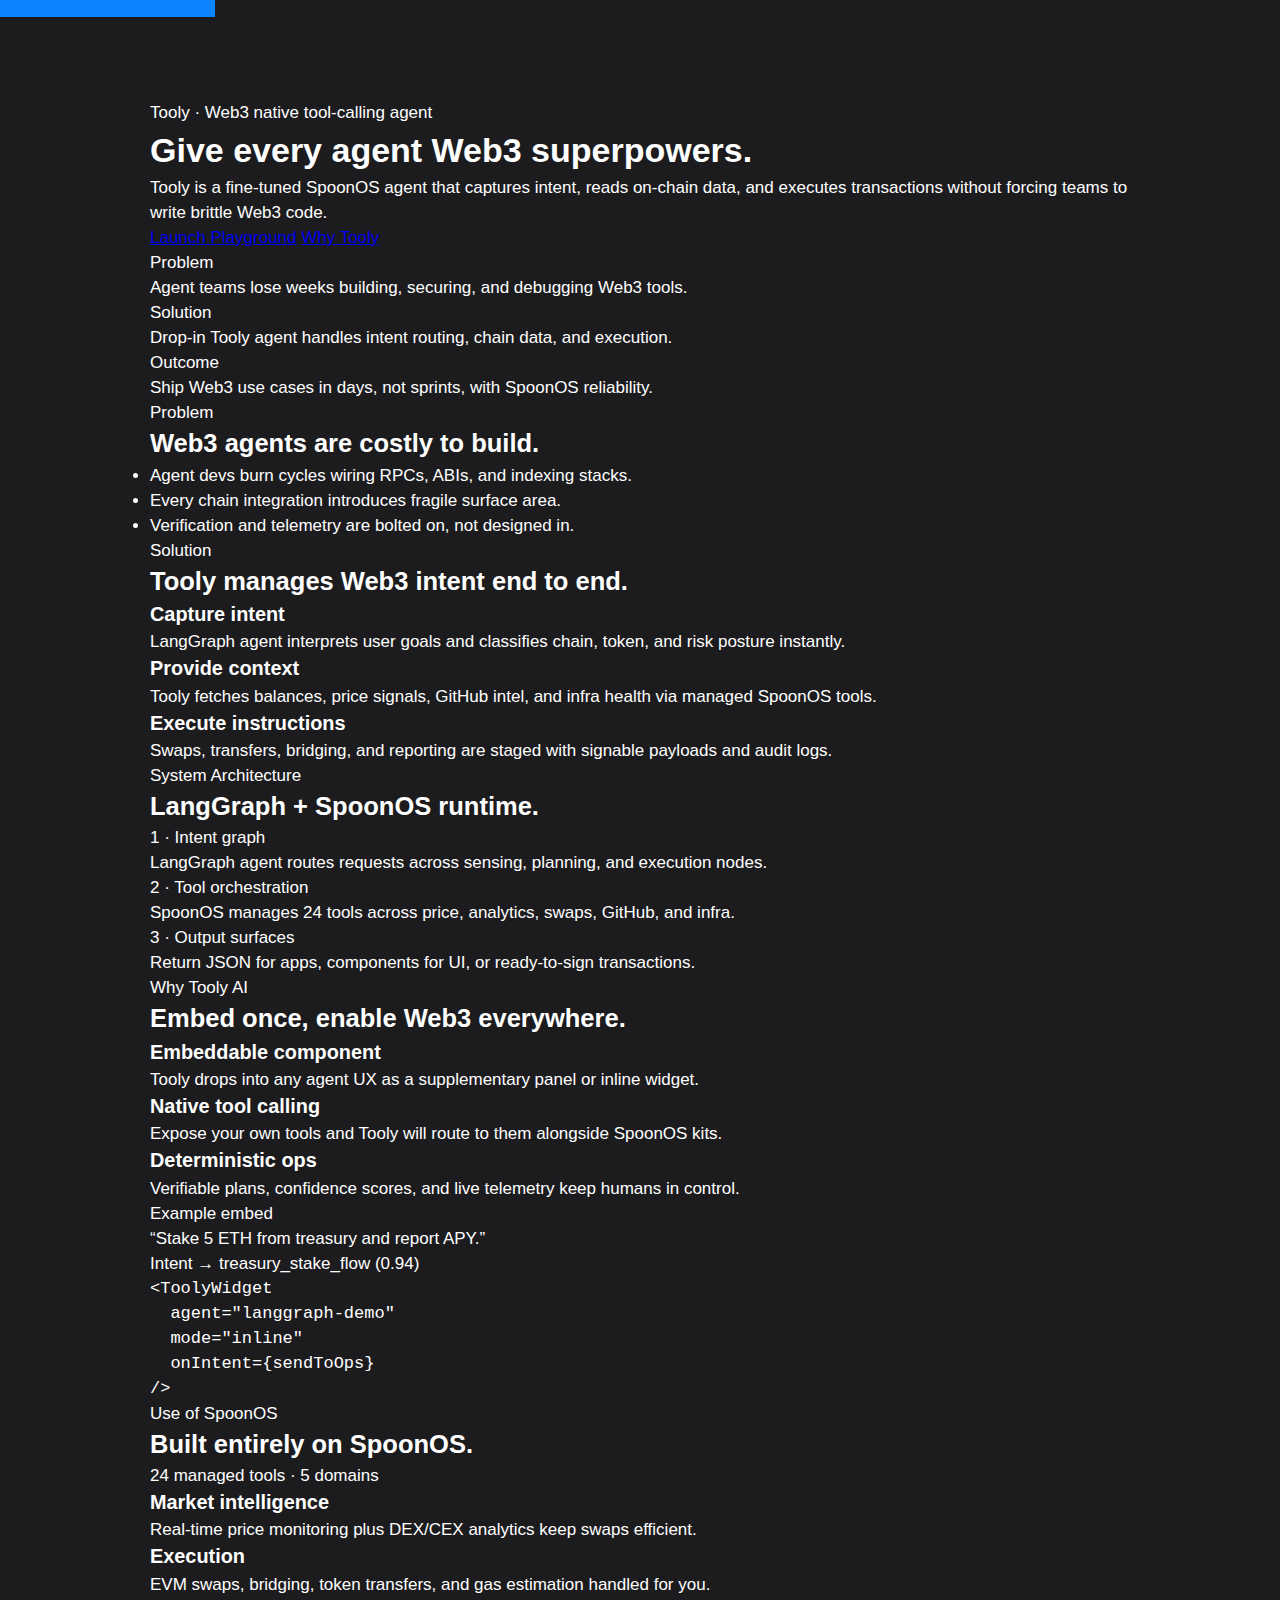
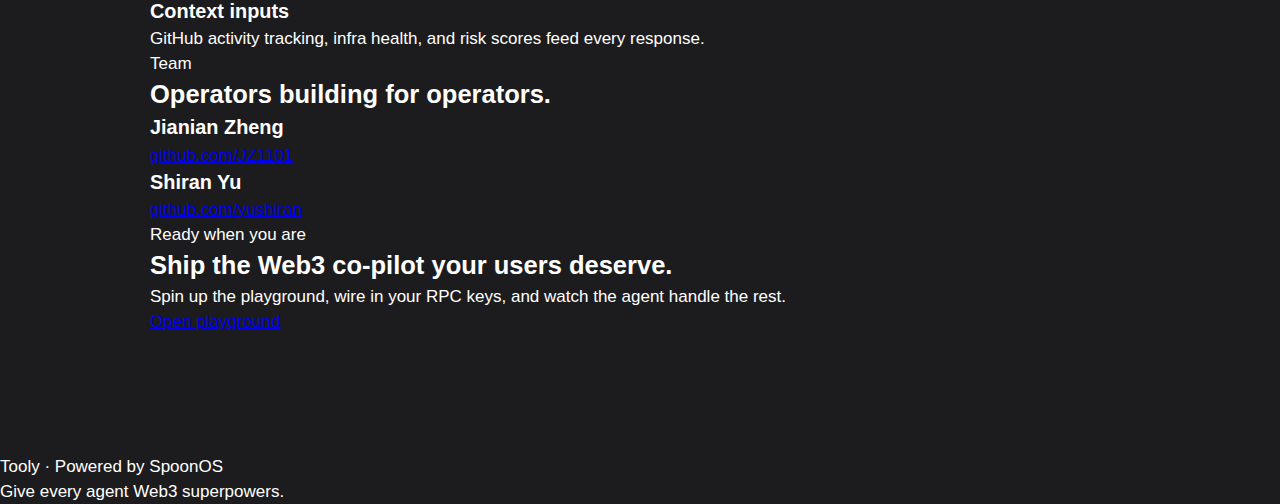
<file: UI/index.html>
<!DOCTYPE html>
<html lang="en">
<head>
    <meta charset="UTF-8">
    <meta name="viewport" content="width=device-width, initial-scale=1.0">
    <meta name="description" content="Tooly · Powered by SpoonOS — instrument agents with drop-in Web3 execution, data, and telemetry.">
    <title>Tooly · Powered by SpoonOS</title>
    <link rel="stylesheet" href="styles.css">
</head>
<body>
    <!-- Skip to main content for accessibility -->
    <a href="#main-content" class="skip-link">Skip to main content</a>

    <!-- Ambient animation layers -->
    <div class="intro-veil" aria-hidden="true">
        <span class="intro-veil__beam"></span>
        <span class="intro-veil__beam delay-1"></span>
        <span class="intro-veil__beam delay-2"></span>
    </div>
    <div class="halo halo-top" aria-hidden="true"></div>
    <div class="halo halo-bottom" aria-hidden="true"></div>
    <div class="orb orb-left" aria-hidden="true"></div>
    <div class="orb orb-right" aria-hidden="true"></div>

    <main id="main-content" role="main">
        <div class="container">
            <header class="hero hero-minimal">
                <p class="eyebrow">Tooly · Web3 native tool-calling agent</p>
                <h1>Give every agent Web3 superpowers.</h1>
                <p class="lead">Tooly is a fine-tuned SpoonOS agent that captures intent, reads on-chain data, and executes transactions without forcing teams to write brittle Web3 code.</p>
                <div class="hero-actions">
                    <a href="playground.html" class="btn primary" aria-label="Launch interactive playground">Launch Playground</a>
                    <a href="#why" class="btn secondary" aria-label="Learn why teams choose Tooly">Why Tooly</a>
                </div>
                <div class="hero-summary">
                    <div>
                        <p class="muted-label">Problem</p>
                        <p>Agent teams lose weeks building, securing, and debugging Web3 tools.</p>
                    </div>
                    <div>
                        <p class="muted-label">Solution</p>
                        <p>Drop-in Tooly agent handles intent routing, chain data, and execution.</p>
                    </div>
                    <div>
                        <p class="muted-label">Outcome</p>
                        <p>Ship Web3 use cases in days, not sprints, with SpoonOS reliability.</p>
                    </div>
                </div>
            </header>

            <section class="section deck-section" id="problem" aria-labelledby="problem-heading">
                <div class="section-heading">
                    <p class="eyebrow">Problem</p>
                    <h2 id="problem-heading">Web3 agents are costly to build.</h2>
                </div>
                <div class="deck-card">
                    <ul class="bullet-list" role="list">
                        <li>Agent devs burn cycles wiring RPCs, ABIs, and indexing stacks.</li>
                        <li>Every chain integration introduces fragile surface area.</li>
                        <li>Verification and telemetry are bolted on, not designed in.</li>
                    </ul>
                </div>
            </section>

            <section class="section deck-section" id="solution" aria-labelledby="solution-heading">
                <div class="section-heading">
                    <p class="eyebrow">Solution</p>
                    <h2 id="solution-heading">Tooly manages Web3 intent end to end.</h2>
                </div>
                <div class="deck-grid">
                    <article class="deck-card">
                        <h3>Capture intent</h3>
                        <p>LangGraph agent interprets user goals and classifies chain, token, and risk posture instantly.</p>
                    </article>
                    <article class="deck-card">
                        <h3>Provide context</h3>
                        <p>Tooly fetches balances, price signals, GitHub intel, and infra health via managed SpoonOS tools.</p>
                    </article>
                    <article class="deck-card">
                        <h3>Execute instructions</h3>
                        <p>Swaps, transfers, bridging, and reporting are staged with signable payloads and audit logs.</p>
                    </article>
                </div>
            </section>

            <section class="section deck-section" id="architecture" aria-labelledby="architecture-heading">
                <div class="section-heading">
                    <p class="eyebrow">System Architecture</p>
                    <h2 id="architecture-heading">LangGraph + SpoonOS runtime.</h2>
                </div>
                    <div class="deck-grid">
                        <article class="deck-card">
                            <p class="muted-label">1 · Intent graph</p>
                            <p>LangGraph agent routes requests across sensing, planning, and execution nodes.</p>
                        </article>
                        <article class="deck-card">
                            <p class="muted-label">2 · Tool orchestration</p>
                            <p>SpoonOS manages 24 tools across price, analytics, swaps, GitHub, and infra.</p>
                        </article>
                        <article class="deck-card">
                            <p class="muted-label">3 · Output surfaces</p>
                            <p>Return JSON for apps, components for UI, or ready-to-sign transactions.</p>
                        </article>
                    </div>
            </section>

            <section class="section deck-section" id="why" aria-labelledby="why-heading">
                <div class="section-heading">
                    <p class="eyebrow">Why Tooly AI</p>
                    <h2 id="why-heading">Embed once, enable Web3 everywhere.</h2>
                </div>
                <div class="deck-grid">
                    <article class="deck-card">
                        <h3>Embeddable component</h3>
                        <p>Tooly drops into any agent UX as a supplementary panel or inline widget.</p>
                    </article>
                    <article class="deck-card">
                        <h3>Native tool calling</h3>
                        <p>Expose your own tools and Tooly will route to them alongside SpoonOS kits.</p>
                    </article>
                    <article class="deck-card">
                        <h3>Deterministic ops</h3>
                        <p>Verifiable plans, confidence scores, and live telemetry keep humans in control.</p>
                    </article>
                </div>
                <div class="embed-callout">
                    <p class="muted-label">Example embed</p>
                    <div class="embed-inline">
                        <div>
                            <p>“Stake 5 ETH from treasury and report APY.”</p>
                            <p class="muted-label">Intent → treasury_stake_flow (0.94)</p>
                        </div>
                        <pre aria-label="Embed snippet"><code>&lt;ToolyWidget
  agent="langgraph-demo"
  mode="inline"
  onIntent={sendToOps}
/&gt;</code></pre>
                    </div>
                </div>
            </section>

            <section class="section deck-section" id="spoonos" aria-labelledby="spoonos-heading">
                <div class="section-heading">
                    <p class="eyebrow">Use of SpoonOS</p>
                    <h2 id="spoonos-heading">Built entirely on SpoonOS.</h2>
                    <p class="section-lead">24 managed tools · 5 domains</p>
                </div>
                <div class="deck-grid stats-grid">
                    <article class="deck-card">
                        <h3>Market intelligence</h3>
                        <p>Real-time price monitoring plus DEX/CEX analytics keep swaps efficient.</p>
                    </article>
                    <article class="deck-card">
                        <h3>Execution</h3>
                        <p>EVM swaps, bridging, token transfers, and gas estimation handled for you.</p>
                    </article>
                    <article class="deck-card">
                        <h3>Context inputs</h3>
                        <p>GitHub activity tracking, infra health, and risk scores feed every response.</p>
                    </article>
                </div>
            </section>

            <section class="section deck-section" id="team" aria-labelledby="team-heading">
                <div class="section-heading">
                    <p class="eyebrow">Team</p>
                    <h2 id="team-heading">Operators building for operators.</h2>
                </div>
                <div class="team-grid">
                    <article class="team-card">
                        <h3>Jianian Zheng</h3>
                        <a href="https://github.com/JZ1101" target="_blank" rel="noreferrer">github.com/JZ1101</a>
                    </article>
                    <article class="team-card">
                        <h3>Shiran Yu</h3>
                        <a href="https://github.com/yushiran" target="_blank" rel="noreferrer">github.com/yushiran</a>
                    </article>
                </div>
            </section>

            <section class="section callout" aria-labelledby="callout-heading">
                <div class="callout-card">
                    <div>
                        <p class="eyebrow">Ready when you are</p>
                        <h2 id="callout-heading">Ship the Web3 co-pilot your users deserve.</h2>
                        <p>Spin up the playground, wire in your RPC keys, and watch the agent handle the rest.</p>
                    </div>
                    <a href="playground.html" class="btn tertiary" aria-label="Open playground">Open playground</a>
                </div>
            </section>
        </div>
    </main>

    <footer class="site-footer">
        <p>Tooly · Powered by SpoonOS</p>
        <p>Give every agent Web3 superpowers.</p>
    </footer>

    <script>
        window.addEventListener('DOMContentLoaded', () => {
            document.body.classList.add('page-loaded');
        });
    </script>
</body>
</html>
</file>
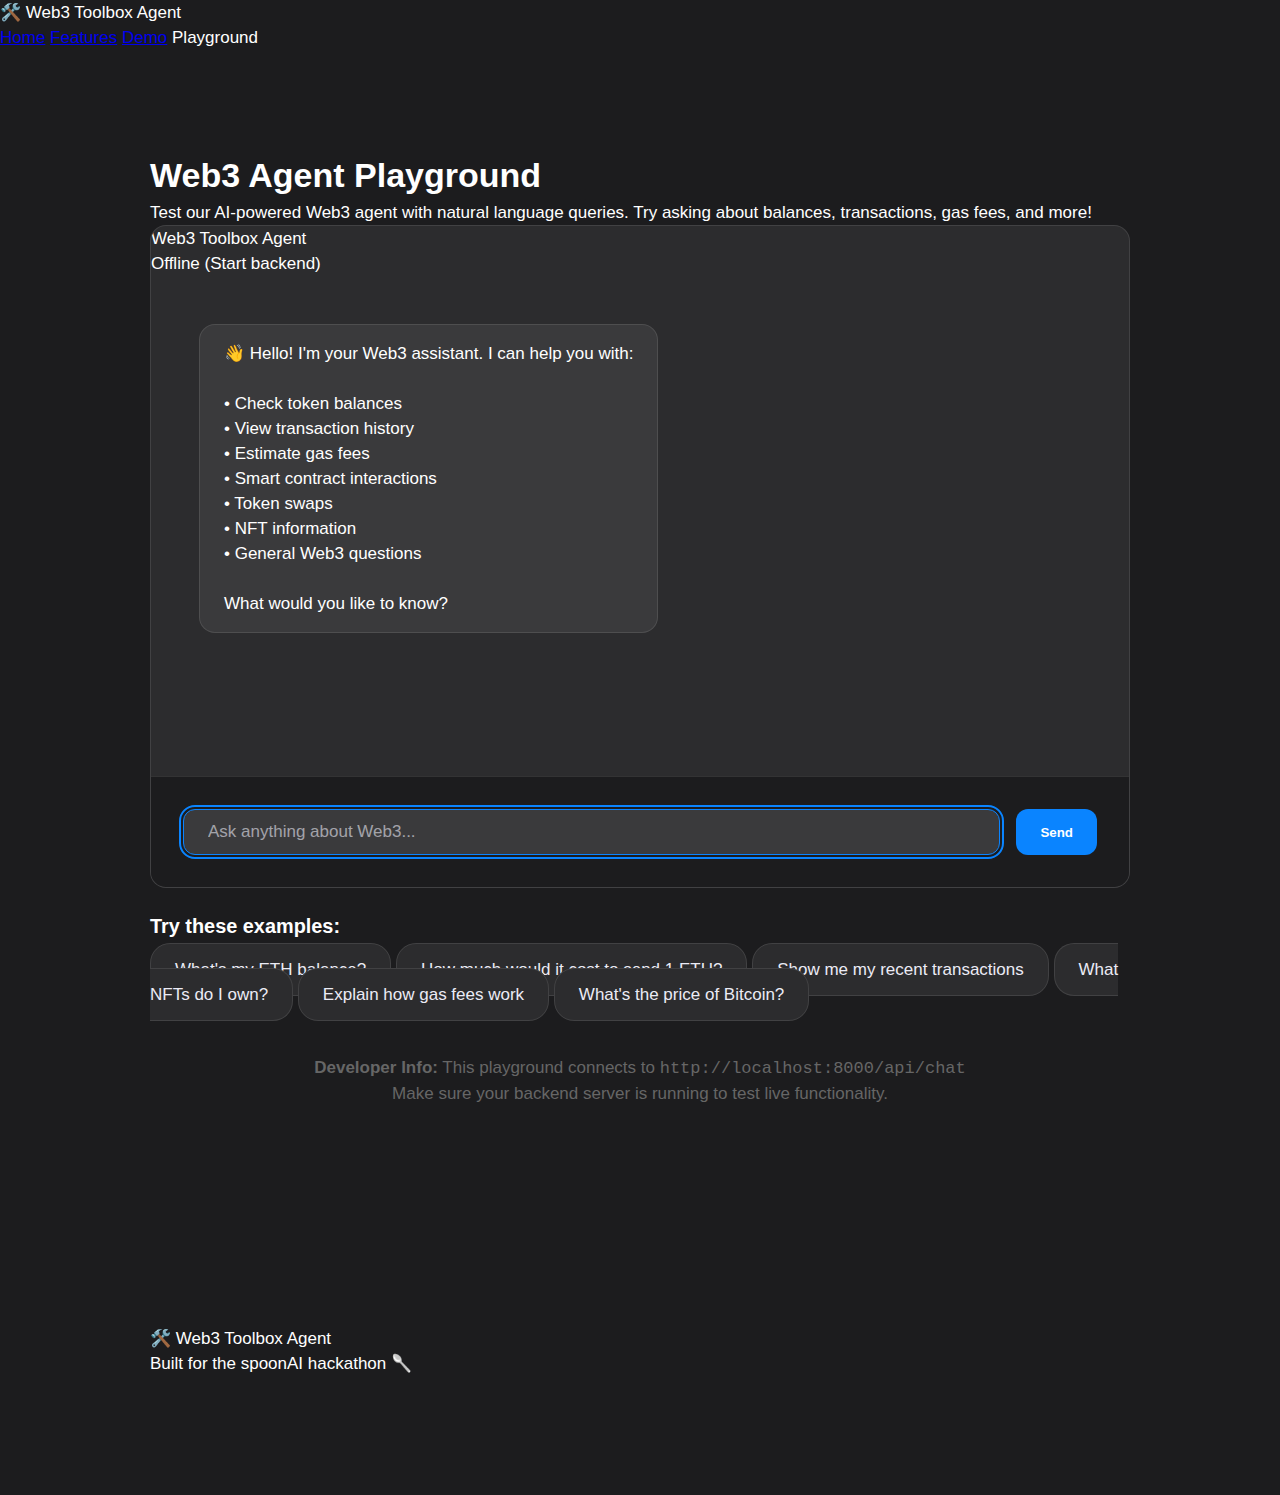
<file: UI/playground.html>
<!DOCTYPE html>
<html lang="en">
<head>
    <meta charset="UTF-8">
    <meta name="viewport" content="width=device-width, initial-scale=1.0">
    <title>Playground | Web3 Toolbox Agent</title>
    <link rel="stylesheet" href="styles.css">
</head>
<body>
    <!-- Navigation -->
    <nav class="nav">
        <div class="nav-container">
            <div class="nav-brand">
                <span class="logo">🛠️</span>
                <span class="brand-text">Web3 Toolbox Agent</span>
            </div>
            <div class="nav-links">
                <a href="index.html">Home</a>
                <a href="index.html#features">Features</a>
                <a href="index.html#demo">Demo</a>
                <span class="btn-primary">Playground</span>
            </div>
        </div>
    </nav>

    <!-- Playground Section -->
    <section class="playground">
        <div class="container">
            <div class="playground-container">
                <div class="playground-header">
                    <h1>Web3 Agent Playground</h1>
                    <p>Test our AI-powered Web3 agent with natural language queries. Try asking about balances, transactions, gas fees, and more!</p>
                </div>

                <!-- Chat Interface -->
                <div class="playground-interface">
                    <div class="chat-interface">
                        <div class="chat-header">
                            <div class="chat-title">Web3 Toolbox Agent</div>
                            <div class="status-indicator online" id="status">Online</div>
                        </div>
                        
                        <div class="messages-container" id="messages">
                            <div class="message agent">
                                👋 Hello! I'm your Web3 assistant. I can help you with:
                                <br><br>
                                • Check token balances<br>
                                • View transaction history<br>
                                • Estimate gas fees<br>
                                • Smart contract interactions<br>
                                • Token swaps<br>
                                • NFT information<br>
                                • General Web3 questions
                                <br><br>
                                What would you like to know?
                            </div>
                        </div>

                        <div class="input-container">
                            <input 
                                type="text" 
                                class="message-input" 
                                id="messageInput" 
                                placeholder="Ask anything about Web3..."
                                maxlength="500"
                            >
                            <button class="send-btn" id="sendBtn">Send</button>
                        </div>
                    </div>

                    <!-- Example Queries -->
                    <div class="examples">
                        <h3>Try these examples:</h3>
                        <div class="example-queries">
                            <span class="example-query" data-query="What's my ETH balance?">What's my ETH balance?</span>
                            <span class="example-query" data-query="How much would it cost to send 1 ETH?">How much would it cost to send 1 ETH?</span>
                            <span class="example-query" data-query="Show me my recent transactions">Show me my recent transactions</span>
                            <span class="example-query" data-query="What NFTs do I own?">What NFTs do I own?</span>
                            <span class="example-query" data-query="Explain how gas fees work">Explain how gas fees work</span>
                            <span class="example-query" data-query="What's the price of Bitcoin?">What's the price of Bitcoin?</span>
                        </div>
                    </div>
                </div>

                <!-- API Info -->
                <div style="margin-top: 3rem; text-align: center; color: #666;">
                    <p><strong>Developer Info:</strong> This playground connects to <code>http://localhost:8000/api/chat</code></p>
                    <p>Make sure your backend server is running to test live functionality.</p>
                </div>
            </div>
        </div>
    </section>

    <!-- Footer -->
    <footer class="footer">
        <div class="container">
            <div class="footer-content">
                <div class="footer-brand">
                    <span class="logo">🛠️</span>
                    <span class="brand-text">Web3 Toolbox Agent</span>
                </div>
                <div class="footer-text">
                    Built for the spoonAI hackathon 🥄
                </div>
            </div>
        </div>
    </footer>

    <script src="playground.js"></script>
</body>
</html>
</file>
<file: UI/styles.css>
/* Apple-Standard Design System - HIG Compliant */

:root {
    /* Apple Color System */
    --color-bg: #1c1c1e;
    --color-bg-secondary: #2c2c2e;
    --color-bg-tertiary: #3a3a3c;
    --color-text: #ffffff;
    --color-text-secondary: #ebebf5;
    --color-text-tertiary: #ebebf599;
    --color-accent: #0a84ff;
    --color-accent-hover: #409cff;
    --color-border: rgba(255, 255, 255, 0.1);
    
    /* 8pt Grid */
    --space-1: 8px;
    --space-2: 16px;
    --space-3: 24px;
    --space-4: 32px;
    --space-6: 48px;
    --space-8: 64px;
    
    /* Typography */
    --text-body: 1.0625rem;
    --text-title: 1.25rem;
    --text-large: 2.125rem;
    
    /* Radius */
    --radius: 12px;
    --radius-lg: 16px;
    
    /* Transitions */
    --transition: 0.15s cubic-bezier(0.4, 0, 0.2, 1);
}

* {
    margin: 0;
    padding: 0;
    box-sizing: border-box;
}

html {
    -webkit-font-smoothing: antialiased;
}

body {
    font-family: -apple-system, BlinkMacSystemFont, 'SF Pro Display', sans-serif;
    font-size: var(--text-body);
    line-height: 1.47059;
    color: var(--color-text);
    background: var(--color-bg);
    min-height: 100vh;
}

@media (prefers-reduced-motion: reduce) {
    * {
        animation-duration: 0.01ms !important;
        transition-duration: 0.01ms !important;
    }
}

.skip-link {
    position: absolute;
    top: -40px;
    left: 0;
    background: var(--color-accent);
    color: white;
    padding: var(--space-2) var(--space-3);
    text-decoration: none;
    font-weight: 600;
    z-index: 9999;
}

.skip-link:focus {
    top: 0;
}

.visually-hidden {
    position: absolute;
    width: 1px;
    height: 1px;
    padding: 0;
    margin: -1px;
    overflow: hidden;
    clip: rect(0, 0, 0, 0);
    border: 0;
}

.container {
    max-width: 980px;
    margin: 0 auto;
    padding: var(--space-8) var(--space-3);
}

@media (min-width: 768px) {
    .container {
        padding: var(--space-8) var(--space-6);
    }
}

@media (min-width: 1024px) {
    .container {
        padding: 100px 0 120px;
    }
}

.page-header {
    margin-bottom: var(--space-8);
}

.page-header h1 {
    font-size: var(--text-large);
    font-weight: 700;
    letter-spacing: -0.02em;
    margin-bottom: var(--space-2);
}

.page-header .subtitle {
    font-size: var(--text-title);
    color: var(--color-text-secondary);
}

.back-link {
    display: inline-flex;
    align-items: center;
    gap: var(--space-1);
    color: var(--color-accent);
    text-decoration: none;
    font-weight: 500;
    transition: color var(--transition);
}

.back-link:hover {
    color: var(--color-accent-hover);
}

.back-link:focus-visible {
    outline: 2px solid var(--color-accent);
    outline-offset: 4px;
}

.info-section {
    margin-bottom: var(--space-8);
}

.info-grid {
    display: grid;
    gap: var(--space-3);
}

.info-card {
    background: var(--color-bg-secondary);
    border: 1px solid var(--color-border);
    border-radius: var(--radius-lg);
    padding: var(--space-4);
    transition: background var(--transition), border-color var(--transition), transform var(--transition);
}

@media (min-width: 768px) {
    .info-card {
        padding: var(--space-6);
    }
}

.info-card:hover {
    background: var(--color-bg-tertiary);
    border-color: rgba(255, 255, 255, 0.15);
}

@media (hover: hover) {
    .info-card:hover {
        transform: translateY(-2px);
    }
}

.info-card h3 {
    font-size: var(--text-title);
    font-weight: 600;
    margin-bottom: var(--space-2);
}

.info-card p {
    color: var(--color-text-secondary);
}

.cta-link {
    color: var(--color-accent);
    text-decoration: none;
    font-weight: 600;
    transition: color var(--transition);
}

.cta-link:hover {
    color: var(--color-accent-hover);
}

.cta-link:focus-visible {
    outline: 2px solid var(--color-accent);
    outline-offset: 4px;
}

.playground-section {
    margin-bottom: var(--space-8);
}

.chat-interface {
    background: var(--color-bg-secondary);
    border: 1px solid var(--color-border);
    border-radius: var(--radius-lg);
    overflow: hidden;
    margin-bottom: var(--space-3);
}

.messages-container {
    min-height: 400px;
    max-height: 600px;
    overflow-y: auto;
    padding: var(--space-4);
    display: flex;
    flex-direction: column;
    gap: var(--space-2);
}

@media (min-width: 768px) {
    .messages-container {
        min-height: 500px;
        padding: var(--space-6);
    }
}

.messages-container::-webkit-scrollbar {
    width: 8px;
}

.messages-container::-webkit-scrollbar-thumb {
    background: var(--color-text-tertiary);
    border-radius: 4px;
}

.message {
    max-width: 85%;
    padding: var(--space-2) var(--space-3);
    border-radius: var(--radius-lg);
    line-height: 1.47059;
    animation: slide 0.3s ease-out;
}

@keyframes slide {
    from {
        opacity: 0;
        transform: translateY(8px);
    }
}

.message.user {
    background: var(--color-accent);
    color: white;
    align-self: flex-end;
}

.message.agent {
    background: var(--color-bg-tertiary);
    border: 1px solid var(--color-border);
    align-self: flex-start;
}

.input-container {
    padding: var(--space-3);
    background: var(--color-bg);
    border-top: 1px solid var(--color-border);
    display: flex;
    gap: var(--space-2);
    position: relative;
}

@media (min-width: 768px) {
    .input-container {
        padding: var(--space-4);
    }
}

.message-input {
    flex: 1;
    padding: 12px var(--space-3);
    border: 1px solid var(--color-border);
    border-radius: var(--radius);
    font-size: var(--text-body);
    font-family: inherit;
    background: var(--color-bg-secondary);
    color: var(--color-text);
    outline: none;
    transition: border-color var(--transition), background var(--transition);
}

.message-input::placeholder {
    color: var(--color-text-tertiary);
}

.message-input:hover {
    border-color: rgba(255, 255, 255, 0.15);
}

.message-input:focus {
    border-color: var(--color-accent);
    background: var(--color-bg-tertiary);
}

.message-input:focus-visible {
    outline: 2px solid var(--color-accent);
    outline-offset: 2px;
}

.char-count {
    position: absolute;
    bottom: var(--space-3);
    left: calc(var(--space-3) + var(--space-2));
    font-size: 0.75rem;
    color: var(--color-text-tertiary);
}

@media (min-width: 768px) {
    .char-count {
        bottom: var(--space-4);
        left: calc(var(--space-4) + var(--space-2));
    }
}

.send-btn {
    padding: 12px var(--space-3);
    background: var(--color-accent);
    color: white;
    border: none;
    border-radius: var(--radius);
    font-weight: 600;
    font-family: inherit;
    cursor: pointer;
    white-space: nowrap;
    transition: background var(--transition), transform var(--transition);
}

.send-btn:hover {
    background: var(--color-accent-hover);
}

@media (hover: hover) {
    .send-btn:hover {
        transform: translateY(-1px);
    }
}

.send-btn:focus-visible {
    outline: 2px solid var(--color-accent);
    outline-offset: 2px;
}

.send-btn:disabled {
    background: var(--color-text-tertiary);
    cursor: not-allowed;
}

.examples {
    display: flex;
    flex-wrap: wrap;
    gap: var(--space-2);
}

.example-query {
    padding: var(--space-2) var(--space-3);
    background: var(--color-bg-secondary);
    border: 1px solid var(--color-border);
    border-radius: 20px;
    font-weight: 500;
    font-family: inherit;
    color: var(--color-text-secondary);
    cursor: pointer;
    transition: all var(--transition);
}

.example-query:hover {
    background: var(--color-bg-tertiary);
    color: var(--color-text);
}

.example-query:focus-visible {
    outline: 2px solid var(--color-accent);
    outline-offset: 2px;
}

.thinking {
    color: var(--color-text-tertiary);
    font-style: italic;
    font-size: 1rem;
    margin-bottom: var(--space-1);
}

.gas-estimate {
    margin-top: var(--space-3);
    background: var(--color-bg);
    border: 1px solid var(--color-border);
    border-radius: var(--radius);
    padding: var(--space-3);
}

.gas-row {
    display: flex;
    justify-content: space-between;
    padding: var(--space-2) 0;
    border-bottom: 1px solid var(--color-border);
}

.gas-row:last-child {
    border-bottom: none;
}

.gas-row strong {
    color: var(--color-accent);
}

@media (max-width: 767px) {
    .input-container {
        flex-direction: column;
    }
    
    .send-btn {
        width: 100%;
    }
    
    .message {
        max-width: 90%;
    }
    
    .char-count {
        position: static;
        margin-bottom: var(--space-1);
    }
}
</file>
